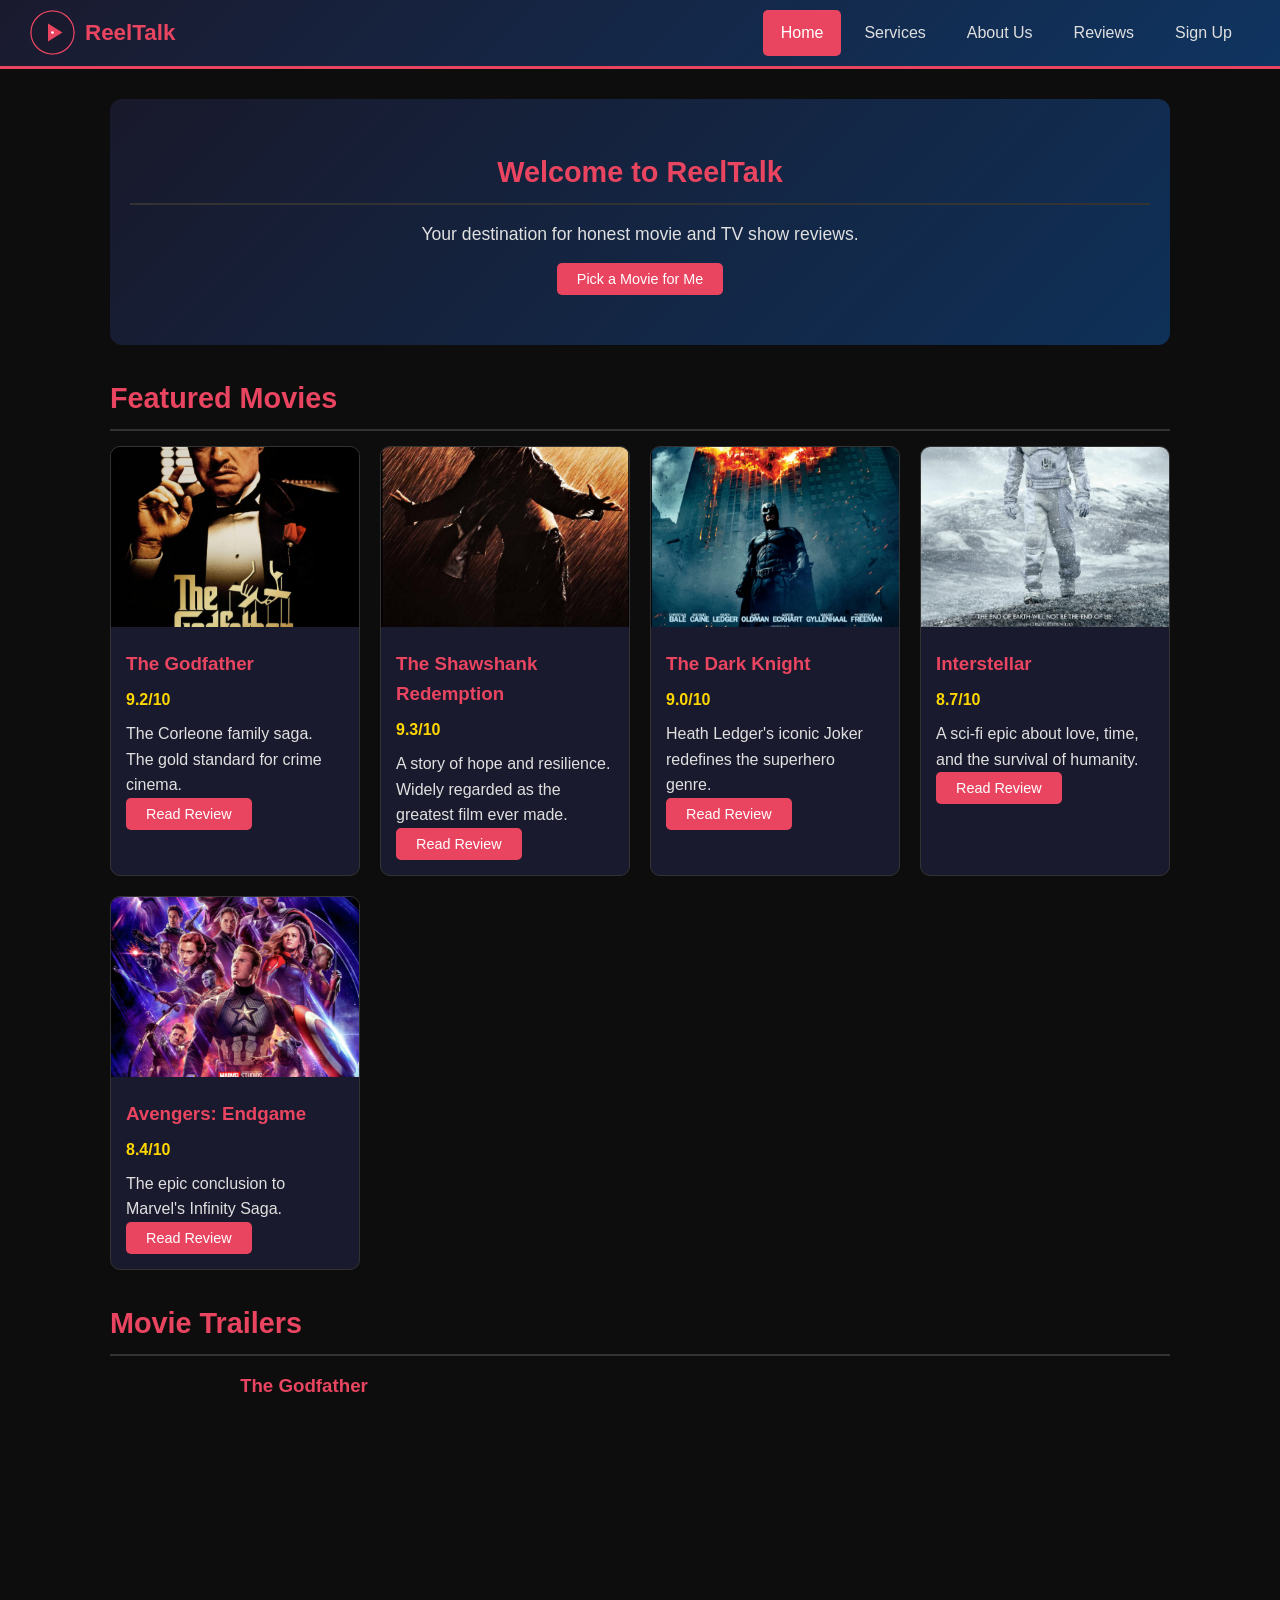
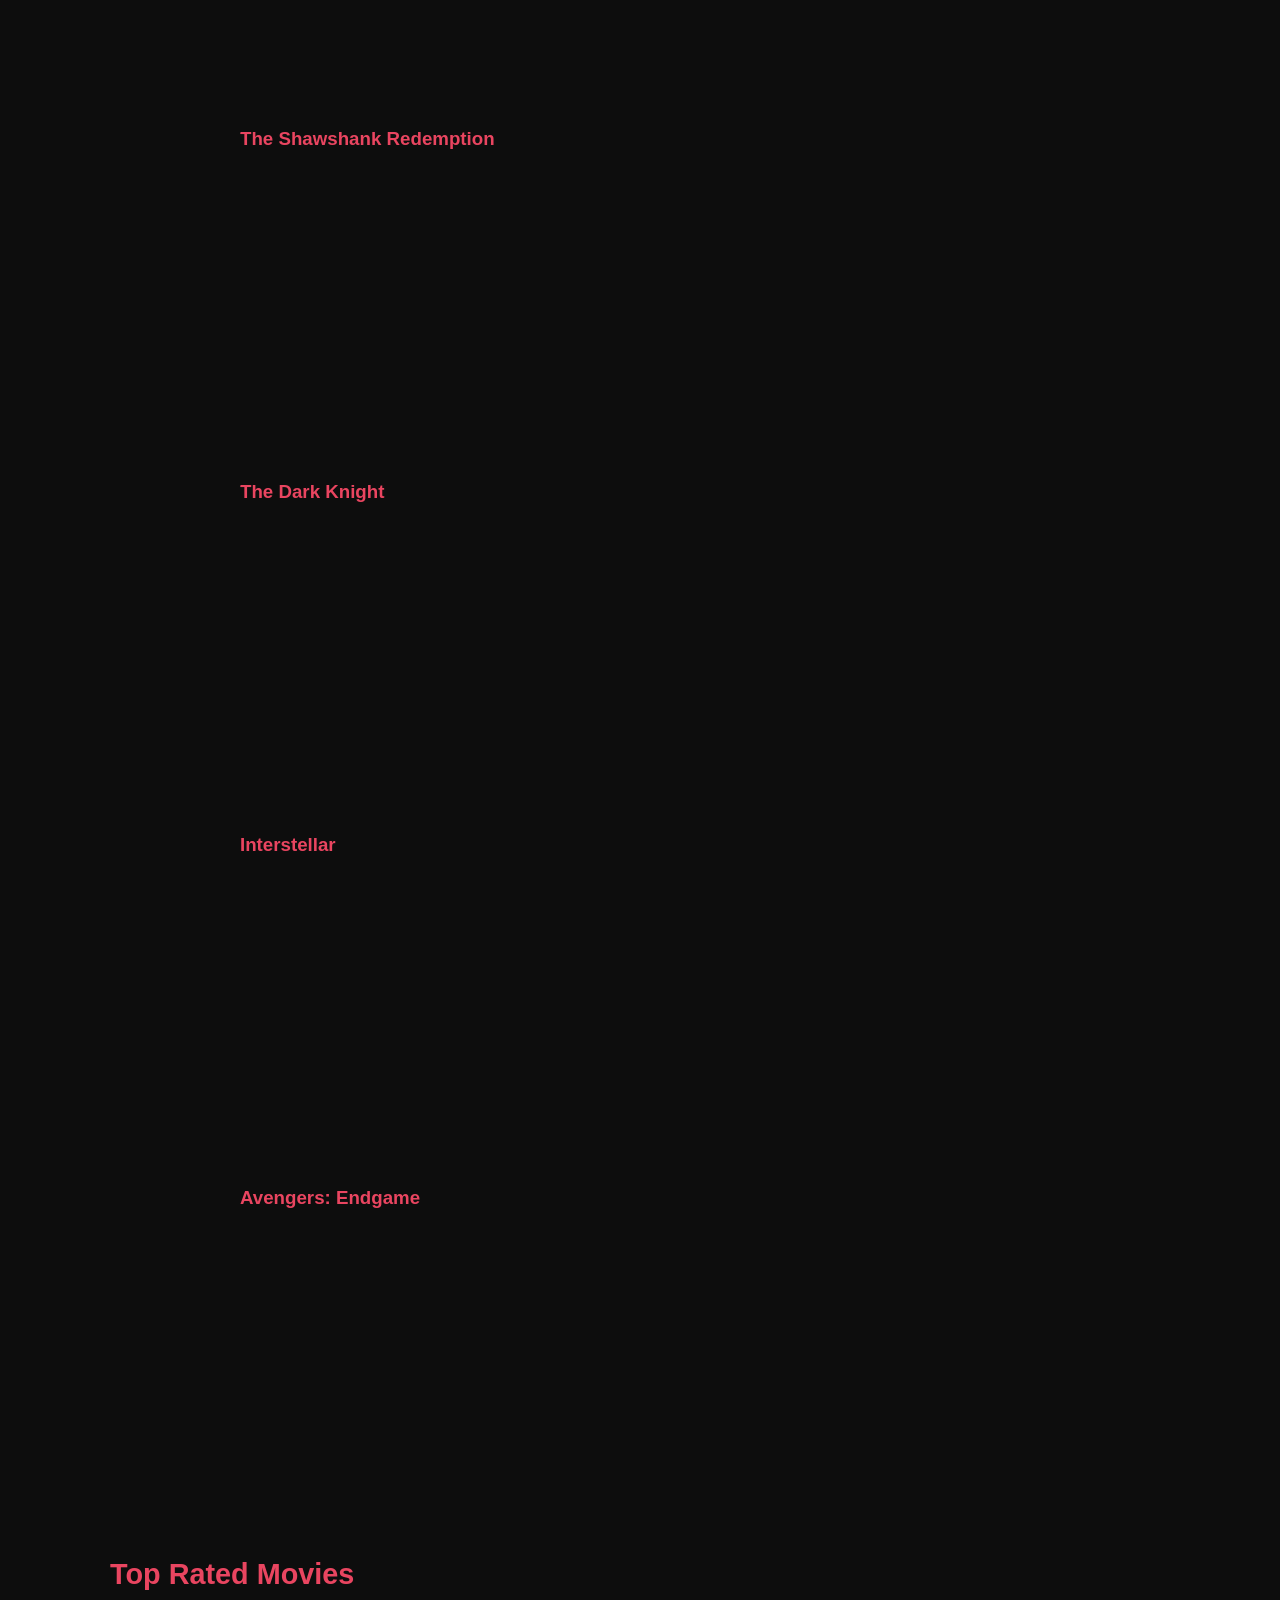
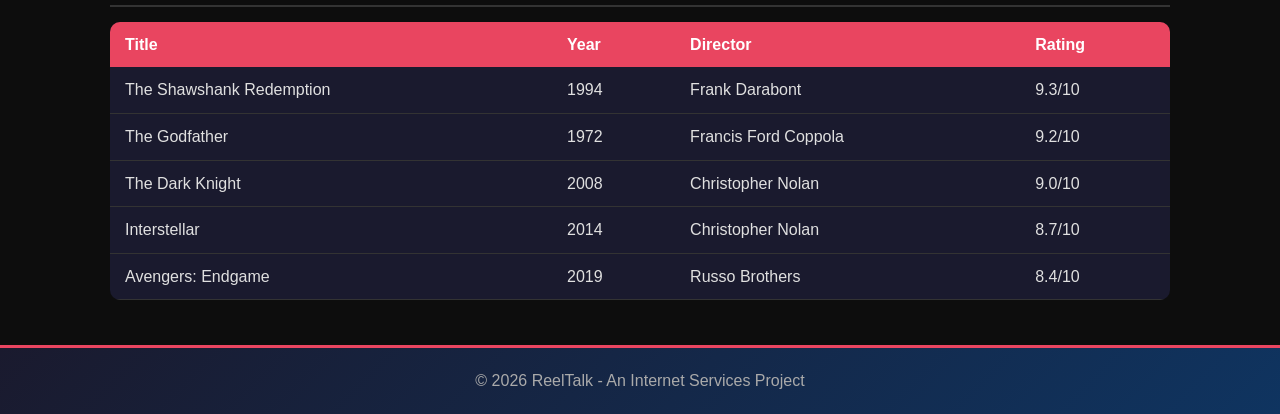
<file: index.html>
<!DOCTYPE html>
<html lang="en">
<head>
  <meta charset="UTF-8">
  <meta name="viewport" content="width=device-width, initial-scale=1.0">
  <title>ReelTalk - Home</title>
  <link rel="stylesheet" href="css/style.css">
</head>
<body>

  <header>
    <div class="logo">
      <img src="images/logo.svg" alt="Logo">
      <h1>ReelTalk</h1>
    </div>
    <nav>
      <ul>
        <li><a href="index.html" class="active">Home</a></li>
        <li><a href="services.html">Services</a>
          <div class="dropdown">
            <a href="services.html#movies">Movie Reviews</a>
            <a href="services.html#tv">TV Reviews</a>
          </div>
        </li>
        <li><a href="about.html">About Us</a></li>
        <li><a href="reviews.html">Reviews</a></li>
        <li><a href="signup.html">Sign Up</a></li>
      </ul>
    </nav>
  </header>

  <main>
    <!-- Hero -->
    <section class="hero">
      <h2>Welcome to ReelTalk</h2>
      <p>Your destination for honest movie and TV show reviews.</p>
      <button class="btn" onclick="pickRandom()">Pick a Movie for Me</button>
    </section>

    <!-- Movie Cards -->
    <section>
      <h2>Featured Movies</h2>
      <div class="card-grid">
        <div class="card">
          <img src="images/Godfather.png" alt="The Godfather" class="animated-img">
          <div class="card-content">
            <h3>The Godfather</h3>
            <div class="rating">9.2/10</div>
            <p>The Corleone family saga. The gold standard for crime cinema.</p>
            <button class="btn" onclick="openModal('m1')">Read Review</button>
          </div>
        </div>
        <div class="card">
          <img src="images/Shawshank.png" alt="Shawshank Redemption" class="animated-img">
          <div class="card-content">
            <h3>The Shawshank Redemption</h3>
            <div class="rating">9.3/10</div>
            <p>A story of hope and resilience. Widely regarded as the greatest film ever made.</p>
            <button class="btn" onclick="openModal('m2')">Read Review</button>
          </div>
        </div>
        <div class="card">
          <img src="images/Darkknight.png" alt="The Dark Knight" class="animated-img">
          <div class="card-content">
            <h3>The Dark Knight</h3>
            <div class="rating">9.0/10</div>
            <p>Heath Ledger's iconic Joker redefines the superhero genre.</p>
            <button class="btn" onclick="openModal('m3')">Read Review</button>
          </div>
        </div>
        <div class="card">
          <img src="images/Interstellar.png" alt="Interstellar" class="animated-img">
          <div class="card-content">
            <h3>Interstellar</h3>
            <div class="rating">8.7/10</div>
            <p>A sci-fi epic about love, time, and the survival of humanity.</p>
            <button class="btn" onclick="openModal('m4')">Read Review</button>
          </div>
        </div>
        <div class="card">
          <img src="images/Avengers.png" alt="Avengers Endgame" class="animated-img">
          <div class="card-content">
            <h3>Avengers: Endgame</h3>
            <div class="rating">8.4/10</div>
            <p>The epic conclusion to Marvel's Infinity Saga.</p>
            <button class="btn" onclick="openModal('m5')">Read Review</button>
          </div>
        </div>
      </div>
    </section>

    <!-- Trailers -->
    <section style="margin-top:30px;">
      <h2>Movie Trailers</h2>
      <div class="video-container" style="margin-bottom:15px;">
        <h3>The Godfather</h3>
        <iframe height="300" src="https://www.youtube.com/embed/_IqFJLdV13o" frameborder="0" allowfullscreen></iframe>
      </div>
      <div class="video-container" style="margin-bottom:15px;">
        <h3>The Shawshank Redemption</h3>
        <iframe height="300" src="https://www.youtube.com/embed/PLl99DlL6b4" frameborder="0" allowfullscreen></iframe>
      </div>
      <div class="video-container" style="margin-bottom:15px;">
        <h3>The Dark Knight</h3>
        <iframe height="300" src="https://www.youtube.com/embed/EXeTwQWrcwY" frameborder="0" allowfullscreen></iframe>
      </div>
      <div class="video-container" style="margin-bottom:15px;">
        <h3>Interstellar</h3>
        <iframe height="300" src="https://www.youtube.com/embed/zSWdZVtXT7E" frameborder="0" allowfullscreen></iframe>
      </div>
      <div class="video-container" style="margin-bottom:15px;">
        <h3>Avengers: Endgame</h3>
        <iframe height="300" src="https://www.youtube.com/embed/TcMBFSGVi1c" frameborder="0" allowfullscreen></iframe>
      </div>
    </section>

    <!-- Top Rated Table -->
    <section style="margin-top:30px;">
      <h2>Top Rated Movies</h2>
      <table>
        <thead>
          <tr><th>Title</th><th>Year</th><th>Director</th><th>Rating</th></tr>
        </thead>
        <tbody>
          <tr><td>The Shawshank Redemption</td><td>1994</td><td>Frank Darabont</td><td>9.3/10</td></tr>
          <tr><td>The Godfather</td><td>1972</td><td>Francis Ford Coppola</td><td>9.2/10</td></tr>
          <tr><td>The Dark Knight</td><td>2008</td><td>Christopher Nolan</td><td>9.0/10</td></tr>
          <tr><td>Interstellar</td><td>2014</td><td>Christopher Nolan</td><td>8.7/10</td></tr>
          <tr><td>Avengers: Endgame</td><td>2019</td><td>Russo Brothers</td><td>8.4/10</td></tr>
        </tbody>
      </table>
    </section>
  </main>

  <!-- Modals -->
  <div id="m1" class="modal"><div class="modal-content"><button class="close" onclick="closeModal('m1')">&times;</button><h3>The Godfather (1972)</h3><div class="rating">9.2/10</div><p><strong>Director:</strong> Francis Ford Coppola<br><strong>Cast:</strong> Marlon Brando, Al Pacino, James Caan</p><p>The Corleone crime family saga. A true masterpiece.</p></div></div>
  <div id="m2" class="modal"><div class="modal-content"><button class="close" onclick="closeModal('m2')">&times;</button><h3>The Shawshank Redemption (1994)</h3><div class="rating">9.3/10</div><p><strong>Director:</strong> Frank Darabont<br><strong>Cast:</strong> Tim Robbins, Morgan Freeman</p><p>A powerful story of hope and friendship.</p></div></div>
  <div id="m3" class="modal"><div class="modal-content"><button class="close" onclick="closeModal('m3')">&times;</button><h3>The Dark Knight (2008)</h3><div class="rating">9.0/10</div><p><strong>Director:</strong> Christopher Nolan<br><strong>Cast:</strong> Christian Bale, Heath Ledger</p><p>Heath Ledger's Joker is one of cinema's greatest villains.</p></div></div>
  <div id="m4" class="modal"><div class="modal-content"><button class="close" onclick="closeModal('m4')">&times;</button><h3>Interstellar (2014)</h3><div class="rating">8.7/10</div><p><strong>Director:</strong> Christopher Nolan<br><strong>Cast:</strong> Matthew McConaughey, Anne Hathaway</p><p>A visually stunning sci-fi epic about love and time.</p></div></div>
  <div id="m5" class="modal"><div class="modal-content"><button class="close" onclick="closeModal('m5')">&times;</button><h3>Avengers: Endgame (2019)</h3><div class="rating">8.4/10</div><p><strong>Directors:</strong> Russo Brothers<br><strong>Cast:</strong> Robert Downey Jr., Chris Evans</p><p>The epic conclusion to Marvel's Infinity Saga.</p></div></div>

  <div id="alert"></div>

  <footer>
    <p>&copy; 2026 ReelTalk - An Internet Services Project</p>
  </footer>

  <script src="js/script.js"></script>
</body>
</html>
</file>
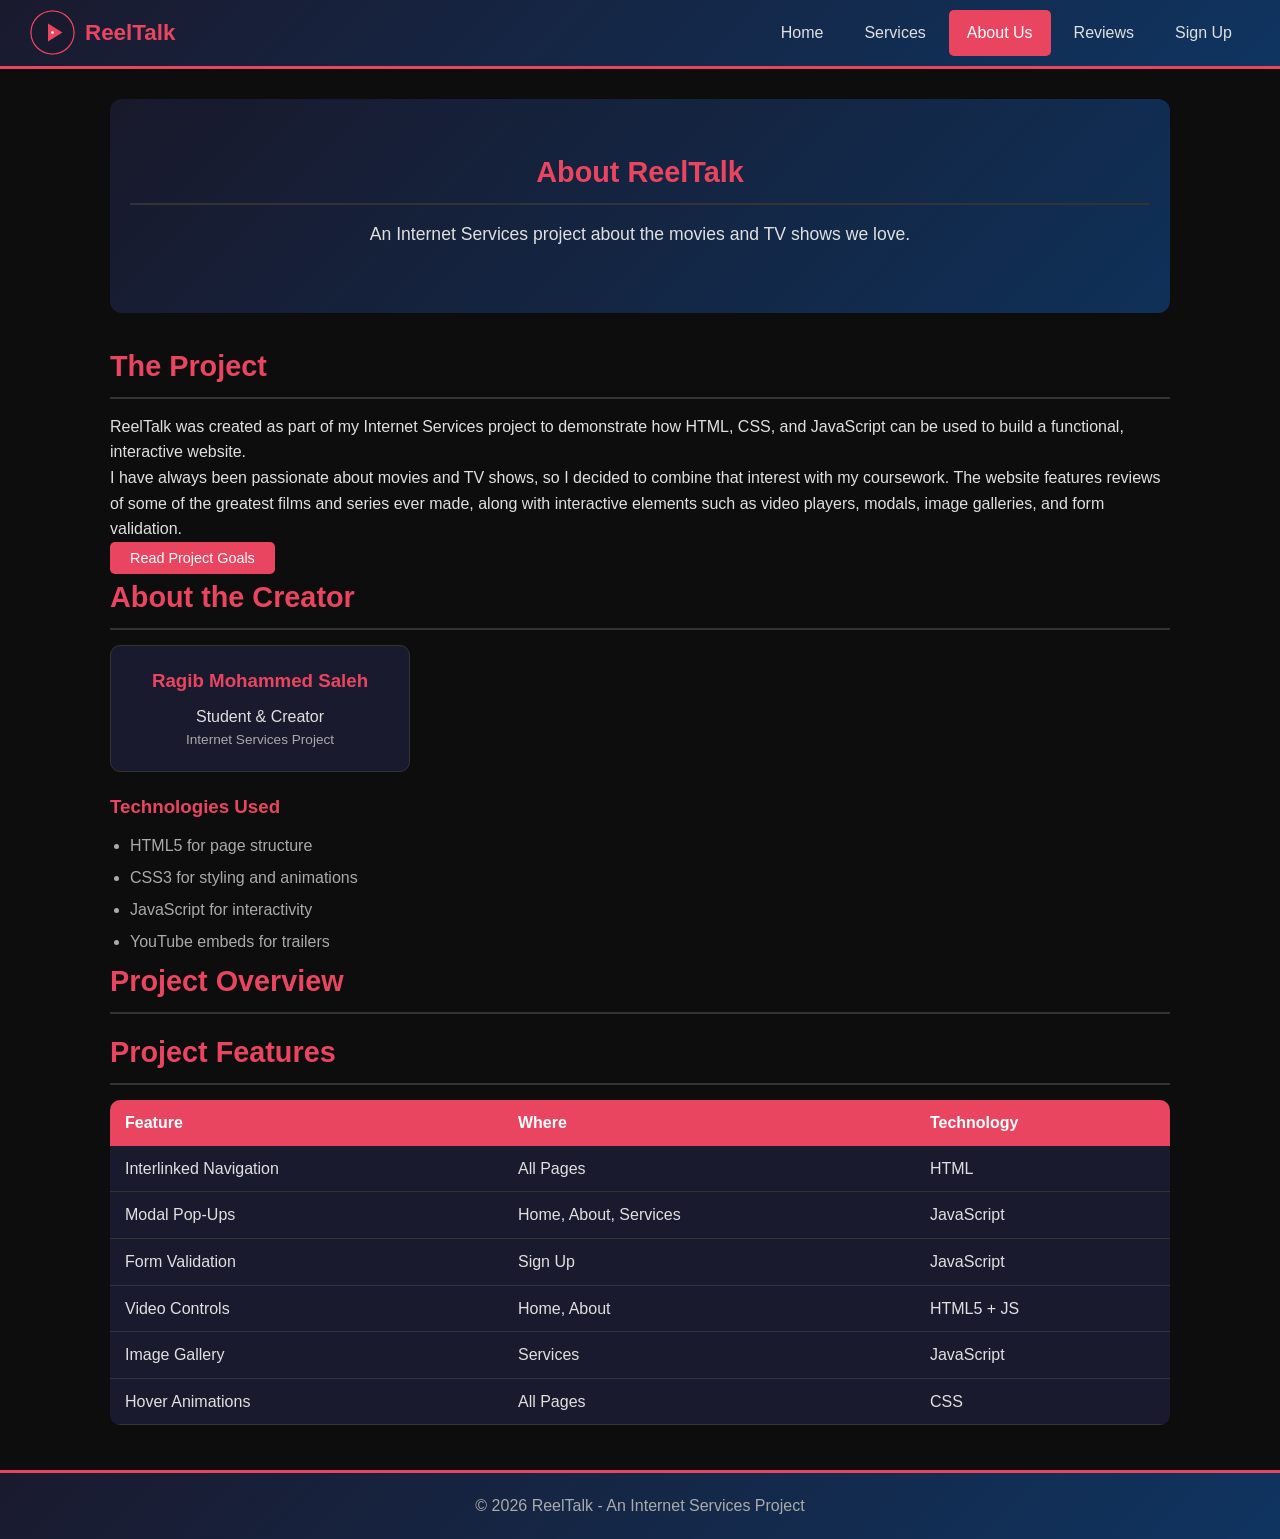
<file: about.html>
<!DOCTYPE html>
<html lang="en">
<head>
  <meta charset="UTF-8">
  <meta name="viewport" content="width=device-width, initial-scale=1.0">
  <title>About Us - ReelTalk</title>
  <link rel="stylesheet" href="css/style.css">
</head>
<body>

  <header>
    <div class="logo">
      <img src="images/logo.svg" alt="Logo">
      <h1>ReelTalk</h1>
    </div>
    <nav>
      <ul>
        <li><a href="index.html">Home</a></li>
        <li><a href="services.html">Services</a>
          <div class="dropdown">
            <a href="services.html#movies">Movie Reviews</a>
            <a href="services.html#tv">TV Reviews</a>
          </div>
        </li>
        <li><a href="about.html" class="active">About Us</a></li>
        <li><a href="reviews.html">Reviews</a></li>
        <li><a href="signup.html">Sign Up</a></li>
      </ul>
    </nav>
  </header>

  <main>
    <section class="hero">
      <h2>About ReelTalk</h2>
      <p>An Internet Services project about the movies and TV shows we love.</p>
    </section>

    <section>
      <h2>The Project</h2>
      <p>ReelTalk was created as part of my Internet Services project to demonstrate how HTML, CSS, and JavaScript can be used to build a functional, interactive website.</p>
      <p>I have always been passionate about movies and TV shows, so I decided to combine that interest with my coursework. The website features reviews of some of the greatest films and series ever made, along with interactive elements such as video players, modals, image galleries, and form validation.</p>
      <button class="btn" onclick="openModal('goalModal')">Read Project Goals</button>
    </section>

    <section>
      <h2>About the Creator</h2>
      <div class="team-member" style="max-width:300px; margin-bottom:20px;">
        
        <h3>Ragib Mohammed Saleh</h3>
        <p>Student & Creator</p>
        <p style="font-size:0.85rem; color:#aaa;">Internet Services Project</p>
      </div>
      <h3>Technologies Used</h3>
      <ul style="margin-left:20px; color:#aaa; line-height:2;">
        <li>HTML5 for page structure</li>
        <li>CSS3 for styling and animations</li>
        <li>JavaScript for interactivity</li>
        <li>YouTube embeds for trailers</li>
      </ul>
    </section>

    <!-- Video -->
    <section>
      <h2>Project Overview</h2>
      
    </section>

    <!-- Features Table -->
    <section>
      <h2>Project Features</h2>
      <table>
        <thead>
          <tr><th>Feature</th><th>Where</th><th>Technology</th></tr>
        </thead>
        <tbody>
          <tr><td>Interlinked Navigation</td><td>All Pages</td><td>HTML</td></tr>
          <tr><td>Modal Pop-Ups</td><td>Home, About, Services</td><td>JavaScript</td></tr>
          <tr><td>Form Validation</td><td>Sign Up</td><td>JavaScript</td></tr>
          <tr><td>Video Controls</td><td>Home, About</td><td>HTML5 + JS</td></tr>
          <tr><td>Image Gallery</td><td>Services</td><td>JavaScript</td></tr>
          <tr><td>Hover Animations</td><td>All Pages</td><td>CSS</td></tr>
        </tbody>
      </table>
    </section>
  </main>

  <!-- Goals Modal -->
  <div id="goalModal" class="modal">
    <div class="modal-content">
      <button class="close" onclick="closeModal('goalModal')">&times;</button>
      <h3>Project Goals</h3>
      <p>This project was created to meet the requirements of the Internet Services course:</p>
      <ul style="margin-left:20px; color:#aaa;">
        <li>Create a multi-page website with at least 5 interlinked pages</li>
        <li>Include header, logo, navigation, main body, and footer</li>
        <li>Use external CSS for consistent styling</li>
        <li>Add interactive elements: videos, images, tables, forms, buttons, animations, modals</li>
        <li>Implement JavaScript for form validation and pop-ups</li>
      </ul>
    </div>
  </div>

  <div id="alert"></div>

  <footer>
    <p>&copy; 2026 ReelTalk - An Internet Services Project</p>
  </footer>

  <script src="js/script.js"></script>
</body>
</html>
</file>
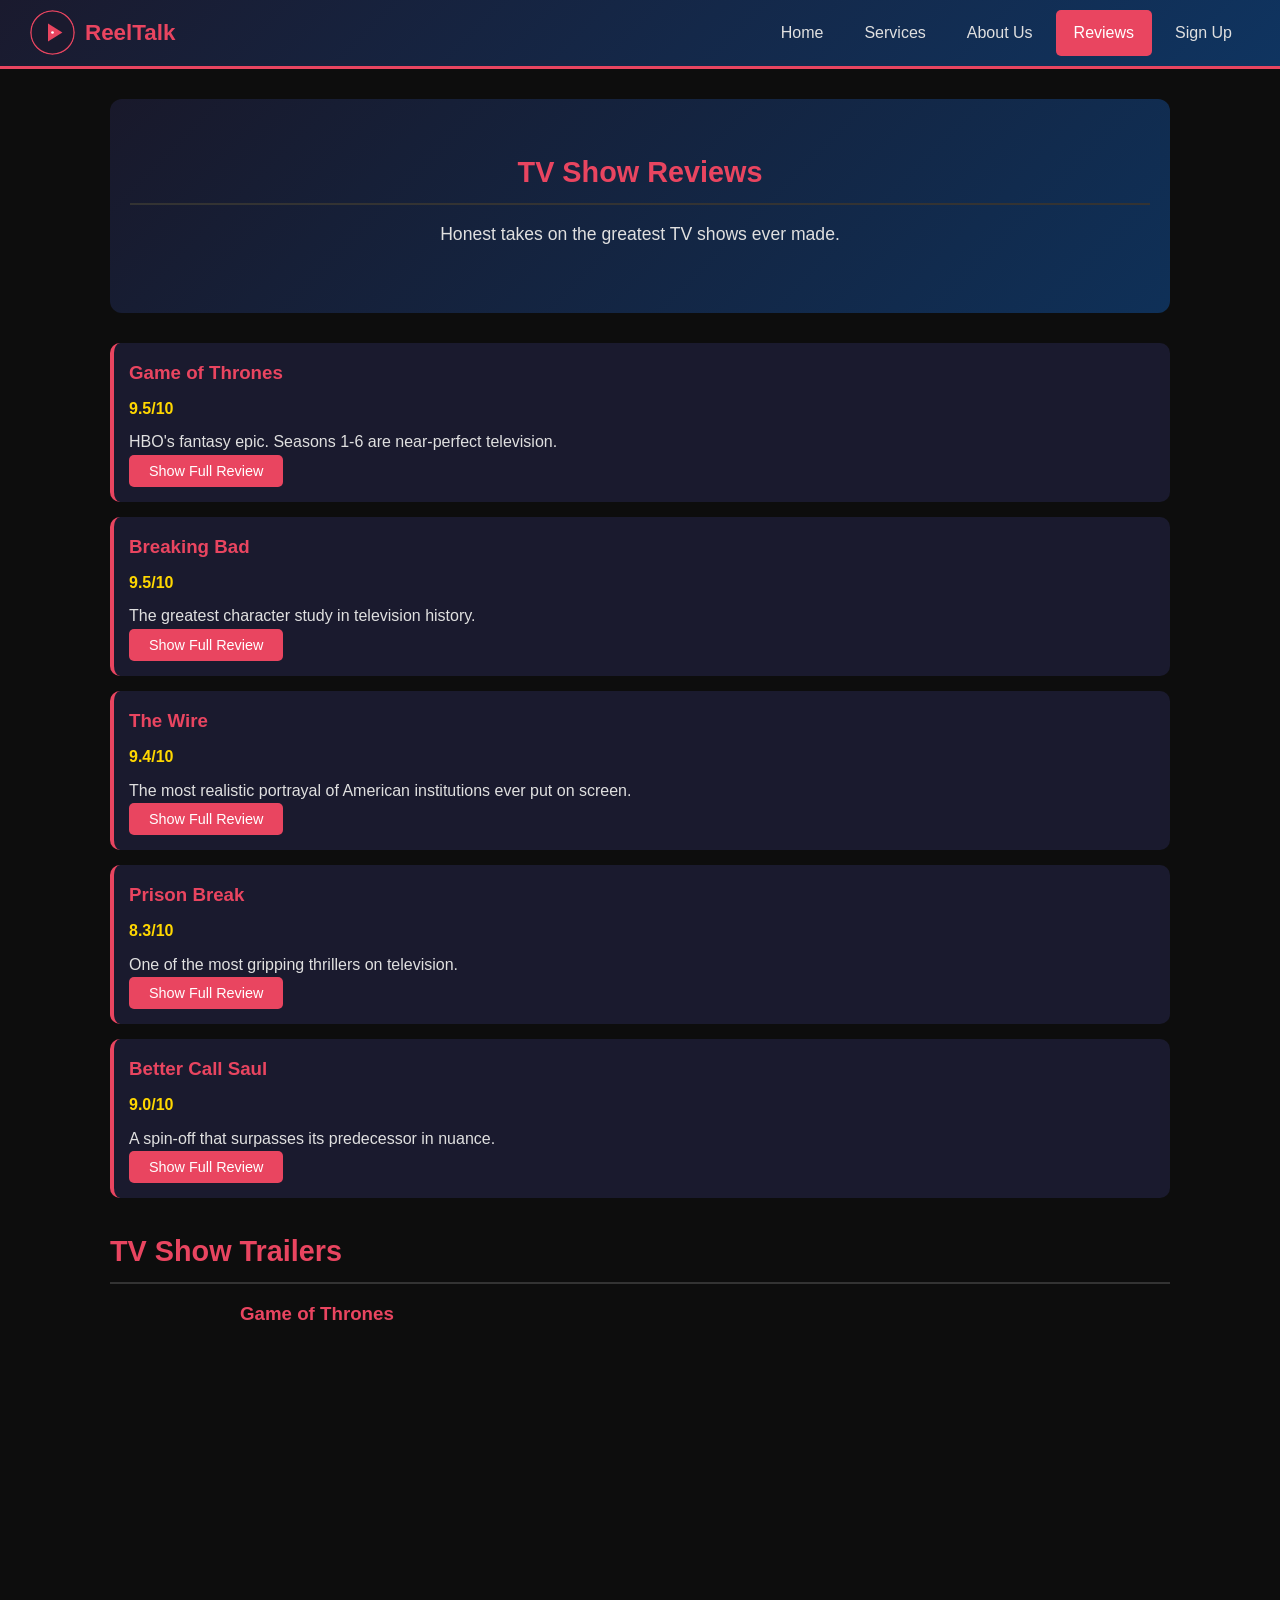
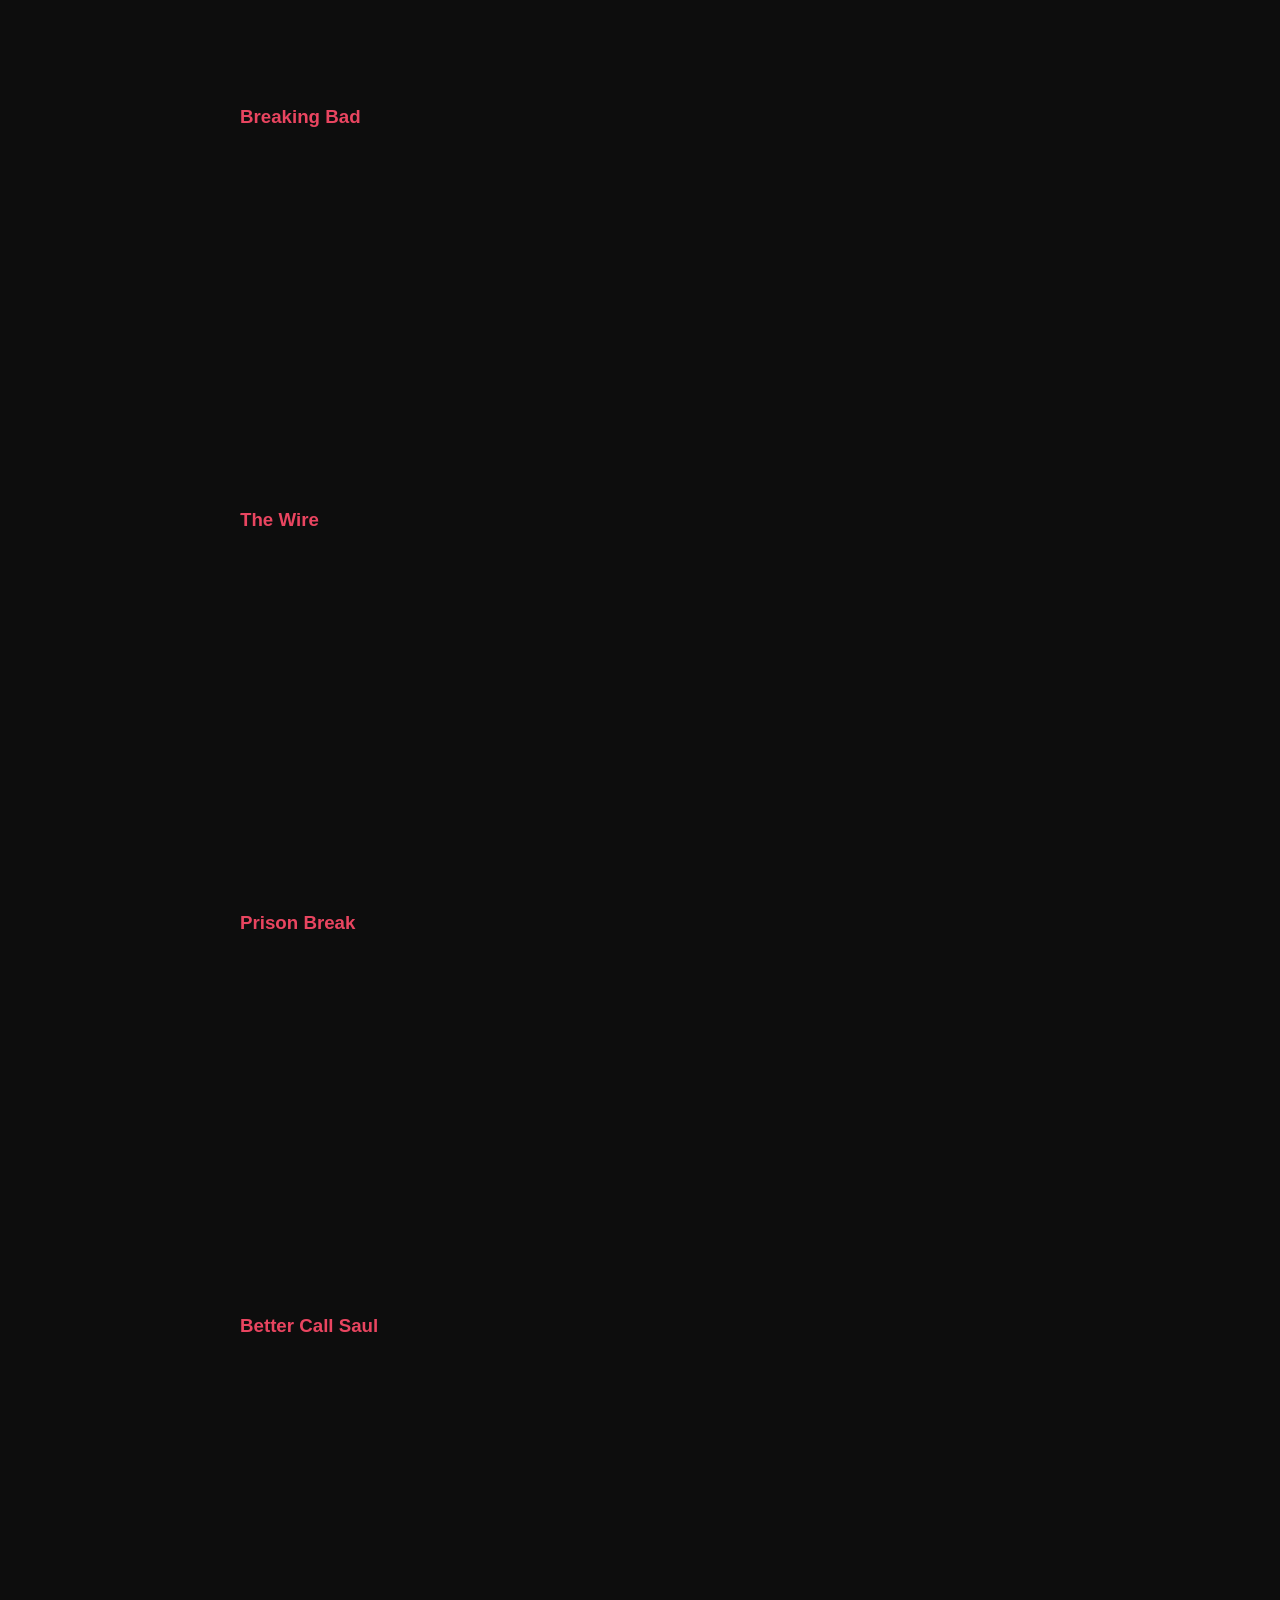
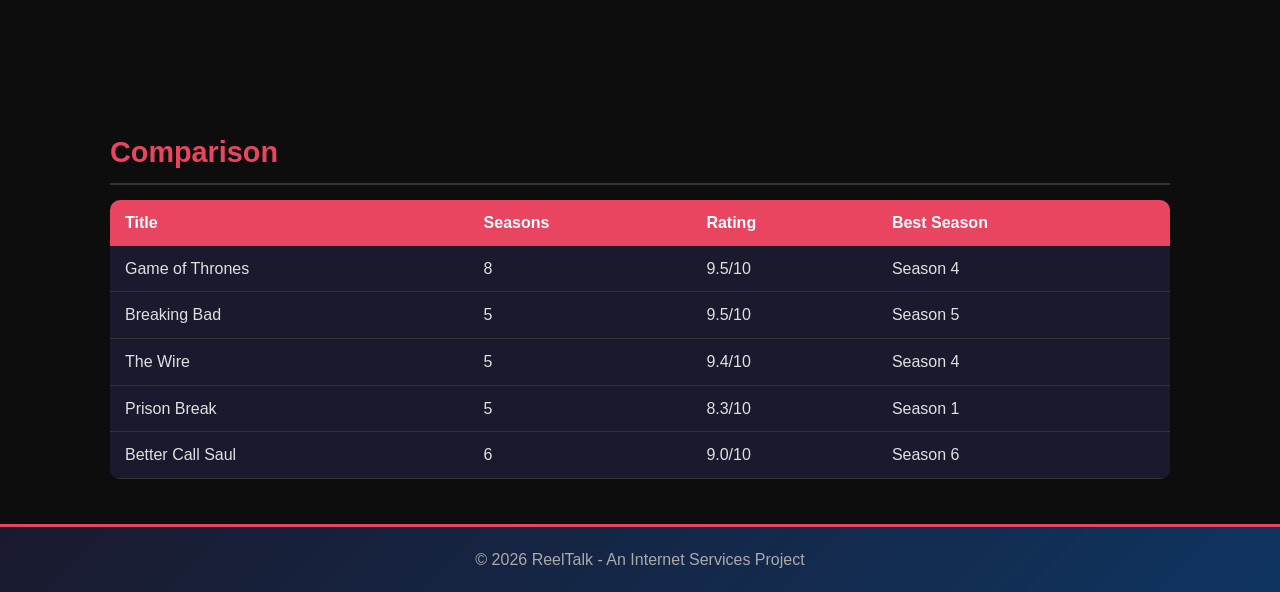
<file: reviews.html>
<!DOCTYPE html>
<html lang="en">
<head>
  <meta charset="UTF-8">
  <meta name="viewport" content="width=device-width, initial-scale=1.0">
  <title>Reviews - ReelTalk</title>
  <link rel="stylesheet" href="css/style.css">
</head>
<body>

  <header>
    <div class="logo">
      <img src="images/logo.svg" alt="Logo">
      <h1>ReelTalk</h1>
    </div>
    <nav>
      <ul>
        <li><a href="index.html">Home</a></li>
        <li><a href="services.html">Services</a>
          <div class="dropdown">
            <a href="services.html#movies">Movie Reviews</a>
            <a href="services.html#tv">TV Reviews</a>
          </div>
        </li>
        <li><a href="about.html">About Us</a></li>
        <li><a href="reviews.html" class="active">Reviews</a></li>
        <li><a href="signup.html">Sign Up</a></li>
      </ul>
    </nav>
  </header>

  <main>
    <section class="hero">
      <h2>TV Show Reviews</h2>
      <p>Honest takes on the greatest TV shows ever made.</p>
    </section>

    <!-- Game of Thrones -->
    <div class="review-item">
      <h3>Game of Thrones</h3><div class="rating">9.5/10</div>
      <p>HBO's fantasy epic. Seasons 1-6 are near-perfect television.</p>
      <button class="btn" onclick="toggleReview('got')">Show Full Review</button>
      <div id="got" style="display:none; margin-top:10px; padding:10px; background:#0d0d0d; border-radius:8px;">
        <p><strong>Seasons:</strong> 8 (2011-2019) | <strong>Creator:</strong> David Benioff</p>
        <p><strong>Cast:</strong> Emilia Clarke, Kit Harington, Peter Dinklage</p>
      </div>
    </div>

    <!-- Breaking Bad -->
    <div class="review-item">
      <h3>Breaking Bad</h3><div class="rating">9.5/10</div>
      <p>The greatest character study in television history.</p>
      <button class="btn" onclick="toggleReview('bb')">Show Full Review</button>
      <div id="bb" style="display:none; margin-top:10px; padding:10px; background:#0d0d0d; border-radius:8px;">
        <p><strong>Seasons:</strong> 5 (2008-2013) | <strong>Creator:</strong> Vince Gilligan</p>
        <p><strong>Cast:</strong> Bryan Cranston, Aaron Paul, Anna Gunn</p>
      </div>
    </div>

    <!-- The Wire -->
    <div class="review-item">
      <h3>The Wire</h3><div class="rating">9.4/10</div>
      <p>The most realistic portrayal of American institutions ever put on screen.</p>
      <button class="btn" onclick="toggleReview('wire')">Show Full Review</button>
      <div id="wire" style="display:none; margin-top:10px; padding:10px; background:#0d0d0d; border-radius:8px;">
        <p><strong>Seasons:</strong> 5 (2002-2008) | <strong>Creator:</strong> David Simon</p>
        <p><strong>Cast:</strong> Dominic West, Idris Elba, Wendell Pierce</p>
      </div>
    </div>

    <!-- Prison Break -->
    <div class="review-item">
      <h3>Prison Break</h3><div class="rating">8.3/10</div>
      <p>One of the most gripping thrillers on television.</p>
      <button class="btn" onclick="toggleReview('pb')">Show Full Review</button>
      <div id="pb" style="display:none; margin-top:10px; padding:10px; background:#0d0d0d; border-radius:8px;">
        <p><strong>Seasons:</strong> 5 (2005-2017) | <strong>Creator:</strong> Paul Scheuring</p>
        <p><strong>Cast:</strong> Wentworth Miller, Dominic Purcell</p>
      </div>
    </div>

    <!-- Better Call Saul -->
    <div class="review-item">
      <h3>Better Call Saul</h3><div class="rating">9.0/10</div>
      <p>A spin-off that surpasses its predecessor in nuance.</p>
      <button class="btn" onclick="toggleReview('bcs')">Show Full Review</button>
      <div id="bcs" style="display:none; margin-top:10px; padding:10px; background:#0d0d0d; border-radius:8px;">
        <p><strong>Seasons:</strong> 6 (2015-2022) | <strong>Creators:</strong> Vince Gilligan, Peter Gould</p>
        <p><strong>Cast:</strong> Bob Odenkirk, Jonathan Banks, Rhea Seehorn</p>
      </div>
    </div>

    <!-- TV Trailers -->
    <section style="margin-top:30px;">
      <h2>TV Show Trailers</h2>
      <!-- REPLACE the IDs after /embed/ with your own YouTube trailer IDs -->
      <div class="video-container" style="margin-bottom:15px;">
        <h3>Game of Thrones</h3>
        <iframe height="350" src="https://www.youtube.com/embed/EP7c_puxlLo" frameborder="0" allowfullscreen></iframe>
      </div>
      <div class="video-container" style="margin-bottom:15px;">
        <h3>Breaking Bad</h3>
        <iframe height="350" src="https://www.youtube.com/embed/0C_LYlz0y7Y" frameborder="0" allowfullscreen></iframe>
      </div>
      <div class="video-container" style="margin-bottom:15px;">
        <h3>The Wire</h3>
        <iframe height="350" src="https://www.youtube.com/embed/1S5khOZ1wBs" frameborder="0" allowfullscreen></iframe>
      </div>
      <div class="video-container" style="margin-bottom:15px;">
        <h3>Prison Break</h3>
        <iframe height="350" src="https://www.youtube.com/embed/tzXrvfwqqT0" frameborder="0" allowfullscreen></iframe>
      </div>
      <div class="video-container" style="margin-bottom:15px;">
        <h3>Better Call Saul</h3>
        <iframe height="350" src="https://www.youtube.com/embed/NWbrE9HxucA" frameborder="0" allowfullscreen></iframe>
      </div>
    </section>

    <!-- Comparison Table -->
    <section style="margin-top:30px;">
      <h2>Comparison</h2>
      <table>
        <thead>
          <tr><th>Title</th><th>Seasons</th><th>Rating</th><th>Best Season</th></tr>
        </thead>
        <tbody>
          <tr><td>Game of Thrones</td><td>8</td><td>9.5/10</td><td>Season 4</td></tr>
          <tr><td>Breaking Bad</td><td>5</td><td>9.5/10</td><td>Season 5</td></tr>
          <tr><td>The Wire</td><td>5</td><td>9.4/10</td><td>Season 4</td></tr>
          <tr><td>Prison Break</td><td>5</td><td>8.3/10</td><td>Season 1</td></tr>
          <tr><td>Better Call Saul</td><td>6</td><td>9.0/10</td><td>Season 6</td></tr>
        </tbody>
      </table>
    </section>
  </main>

  <div id="alert"></div>

  <footer>
    <p>&copy; 2026 ReelTalk - An Internet Services Project</p>
  </footer>

  <script src="js/script.js"></script>
</body>
</html>
</file>
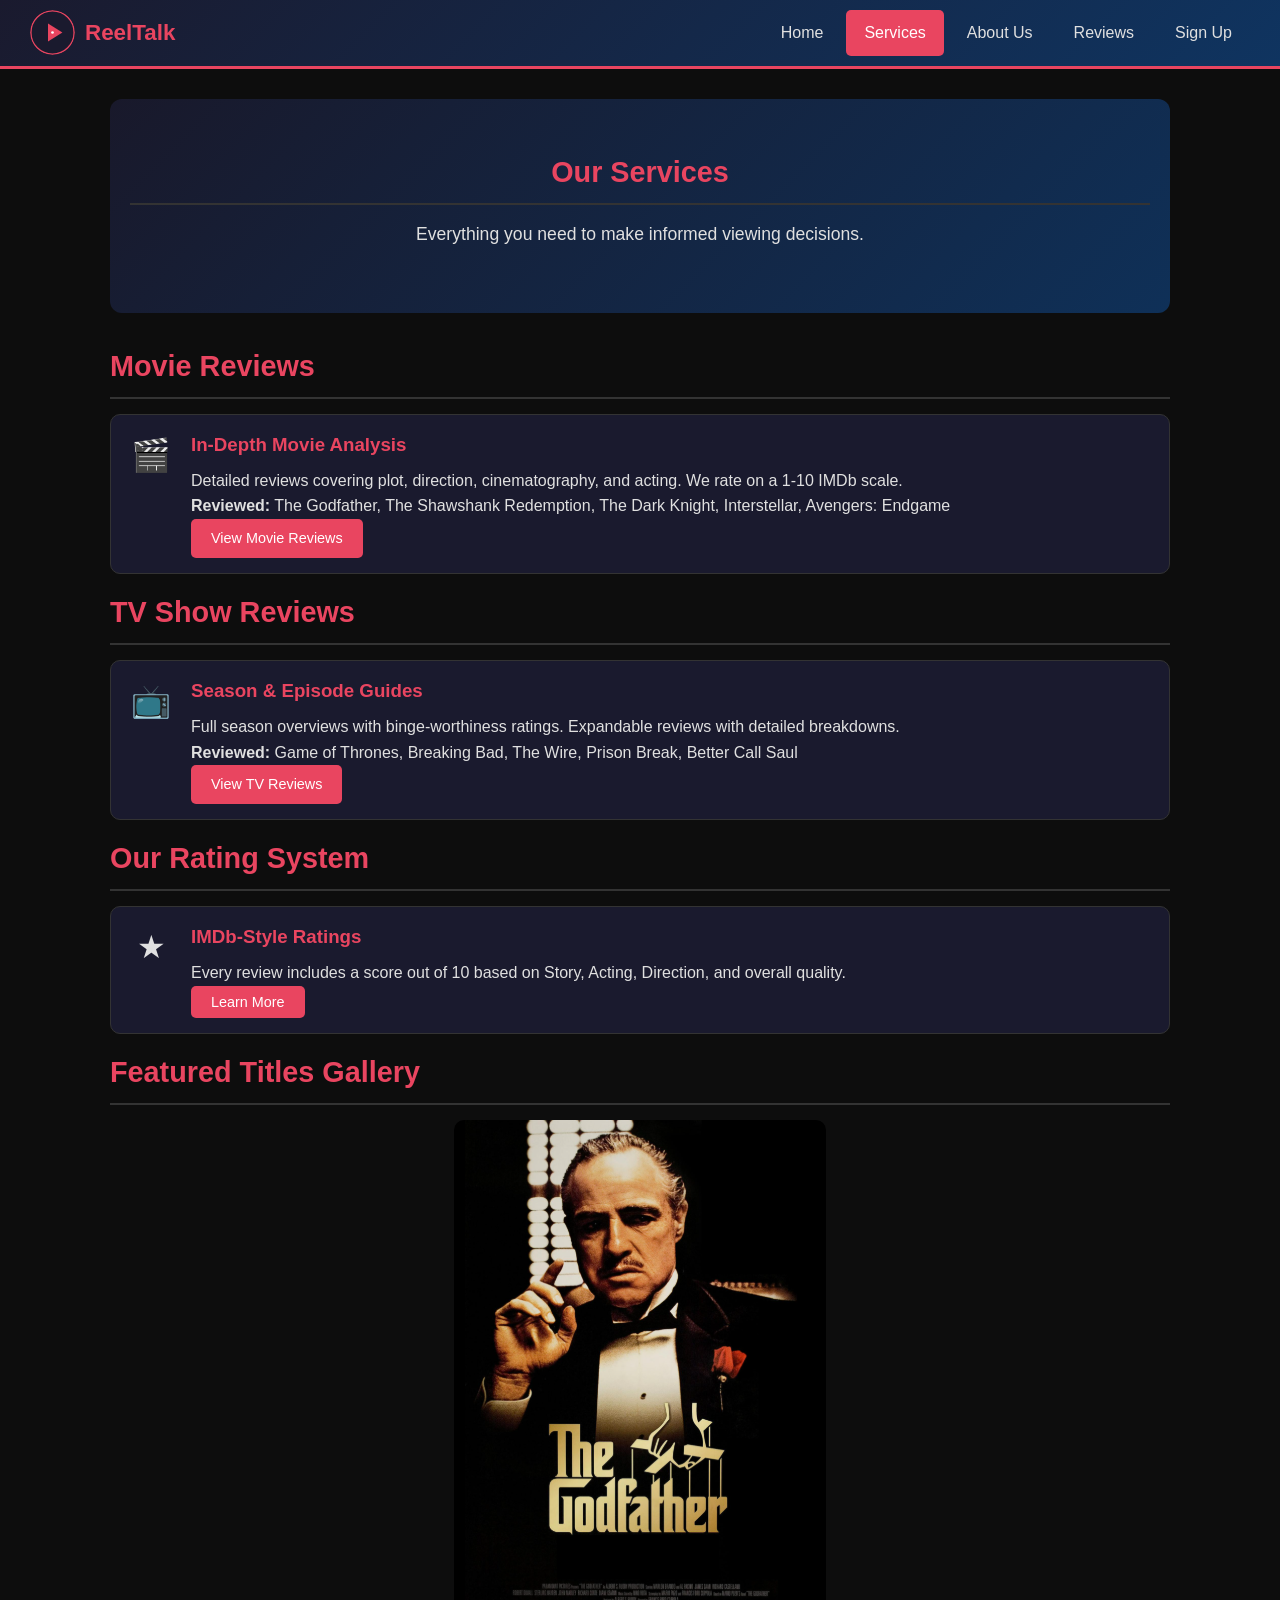
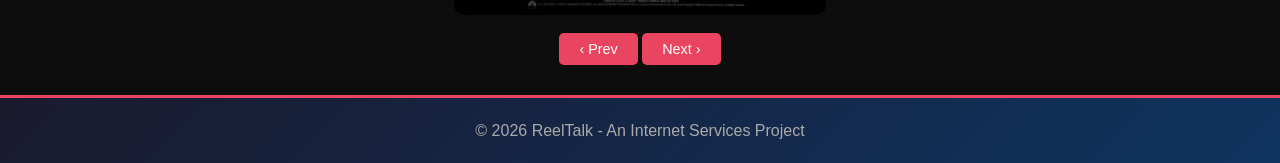
<file: services.html>
<!DOCTYPE html>
<html lang="en">
<head>
  <meta charset="UTF-8">
  <meta name="viewport" content="width=device-width, initial-scale=1.0">
  <title>Services - ReelTalk</title>
  <link rel="stylesheet" href="css/style.css">
</head>
<body>

  <header>
    <div class="logo">
      <img src="images/logo.svg" alt="Logo">
      <h1>ReelTalk</h1>
    </div>
    <nav>
      <ul>
        <li><a href="index.html">Home</a></li>
        <li><a href="services.html" class="active">Services</a>
          <div class="dropdown">
            <a href="#movies">Movie Reviews</a>
            <a href="#tv">TV Reviews</a>
          </div>
        </li>
        <li><a href="about.html">About Us</a></li>
        <li><a href="reviews.html">Reviews</a></li>
        <li><a href="signup.html">Sign Up</a></li>
      </ul>
    </nav>
  </header>

  <main>
    <section class="hero">
      <h2>Our Services</h2>
      <p>Everything you need to make informed viewing decisions.</p>
    </section>

    <!-- Movie Reviews -->
    <section id="movies">
      <h2>Movie Reviews</h2>
      <div class="service-item">
        <div class="service-icon">&#127916;</div>
        <div>
          <h3>In-Depth Movie Analysis</h3>
          <p>Detailed reviews covering plot, direction, cinematography, and acting. We rate on a 1-10 IMDb scale.</p>
          <p><strong>Reviewed:</strong> The Godfather, The Shawshank Redemption, The Dark Knight, Interstellar, Avengers: Endgame</p>
          <a href="index.html" class="btn">View Movie Reviews</a>
        </div>
      </div>
    </section>

    <!-- TV Reviews -->
    <section id="tv">
      <h2>TV Show Reviews</h2>
      <div class="service-item">
        <div class="service-icon">&#128250;</div>
        <div>
          <h3>Season & Episode Guides</h3>
          <p>Full season overviews with binge-worthiness ratings. Expandable reviews with detailed breakdowns.</p>
          <p><strong>Reviewed:</strong> Game of Thrones, Breaking Bad, The Wire, Prison Break, Better Call Saul</p>
          <a href="reviews.html" class="btn">View TV Reviews</a>
        </div>
      </div>
    </section>

    <!-- Rating System -->
    <section>
      <h2>Our Rating System</h2>
      <div class="service-item">
        <div class="service-icon">&#9733;</div>
        <div>
          <h3>IMDb-Style Ratings</h3>
          <p>Every review includes a score out of 10 based on Story, Acting, Direction, and overall quality.</p>
          <button class="btn" onclick="showAlert('Check out our reviews for detailed ratings!')">Learn More</button>
        </div>
      </div>
    </section>

    <!-- Gallery -->
    <section>
      <h2>Featured Titles Gallery</h2>
      <div style="text-align:center;">
        <img id="galleryImg" src="images/Godfather.png" alt="Gallery" style="max-width:100%; border-radius:10px;" class="animated-img">
        <div style="margin-top:10px;">
          <button class="btn" onclick="prevImage()">&#8249; Prev</button>
          <button class="btn" onclick="nextImage()">Next &#8250;</button>
        </div>
      </div>
    </section>
  </main>

  <div id="alert"></div>

  <footer>
    <p>&copy; 2026 ReelTalk - An Internet Services Project</p>
  </footer>

  <script src="js/script.js"></script>
  <script>
    initGallery([
      'images/Godfather.png',
      'images/Shawshank.png',
      'images/Darkknight.png',
      'images/Interstellar.png',
      'images/Avengers.png',
      'images/GoT.png',
      'images/brba.png',
      'images/wire.png',
      'images/prison.png',
      'images/bcs.png'
    ]);
  </script>
</body>
</html>
</file>
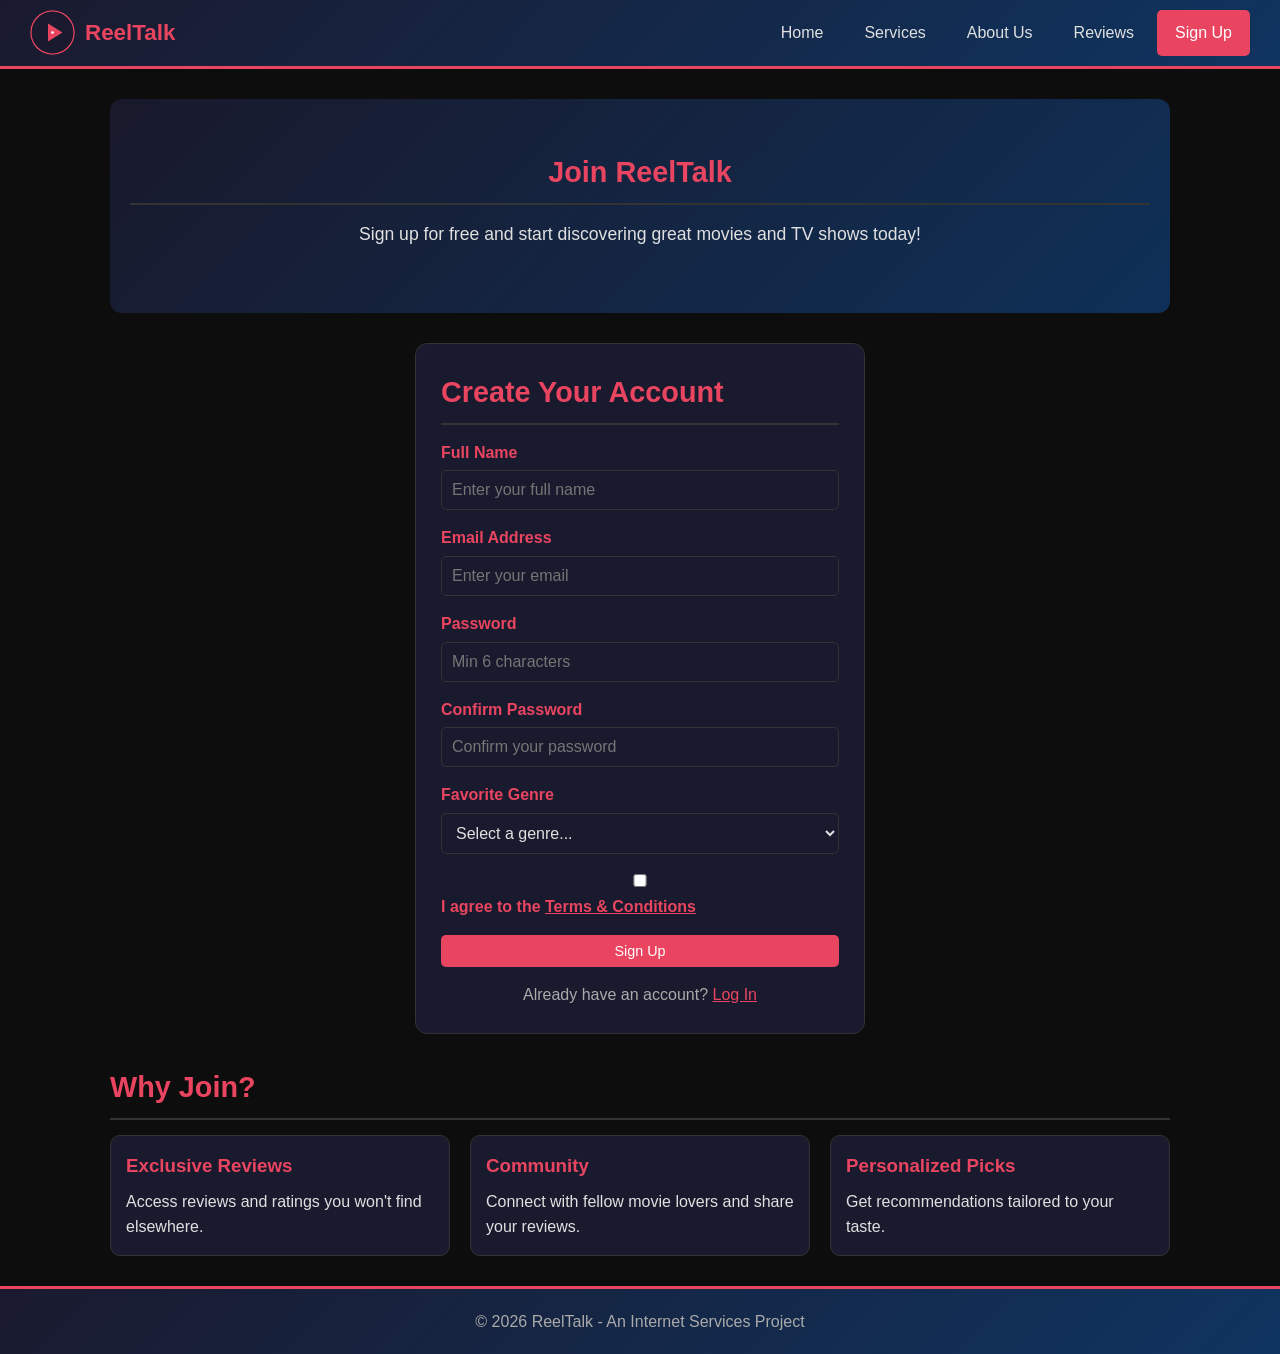
<file: signup.html>
<!DOCTYPE html>
<html lang="en">
<head>
  <meta charset="UTF-8">
  <meta name="viewport" content="width=device-width, initial-scale=1.0">
  <title>Sign Up - ReelTalk</title>
  <link rel="stylesheet" href="css/style.css">
</head>
<body>

  <header>
    <div class="logo">
      <img src="images/logo.svg" alt="Logo">
      <h1>ReelTalk</h1>
    </div>
    <nav>
      <ul>
        <li><a href="index.html">Home</a></li>
        <li><a href="services.html">Services</a>
          <div class="dropdown">
            <a href="services.html#movies">Movie Reviews</a>
            <a href="services.html#tv">TV Reviews</a>
          </div>
        </li>
        <li><a href="about.html">About Us</a></li>
        <li><a href="reviews.html">Reviews</a></li>
        <li><a href="signup.html" class="active">Sign Up</a></li>
      </ul>
    </nav>
  </header>

  <main>
    <section class="hero">
      <h2>Join ReelTalk</h2>
      <p>Sign up for free and start discovering great movies and TV shows today!</p>
    </section>

    <div class="signup-box">
      <h2>Create Your Account</h2>
      <form id="signupForm" onsubmit="return validateForm()">
        <div class="form-group">
          <label for="fullName">Full Name</label>
          <input type="text" id="fullName" placeholder="Enter your full name">
          <div id="nameErr" class="error">Full name is required.</div>
        </div>

        <div class="form-group">
          <label for="email">Email Address</label>
          <input type="email" id="email" placeholder="Enter your email">
          <div id="emailErr" class="error">Enter a valid email address.</div>
        </div>

        <div class="form-group">
          <label for="password">Password</label>
          <input type="password" id="password" placeholder="Min 6 characters">
          <div id="passErr" class="error">Password must be at least 6 characters.</div>
        </div>

        <div class="form-group">
          <label for="confirmPassword">Confirm Password</label>
          <input type="password" id="confirmPassword" placeholder="Confirm your password">
          <div id="confirmErr" class="error">Passwords do not match.</div>
        </div>

        <div class="form-group">
          <label for="favGenre">Favorite Genre</label>
          <select id="favGenre">
            <option value="">Select a genre...</option>
            <option value="action">Action</option>
            <option value="comedy">Comedy</option>
            <option value="drama">Drama</option>
            <option value="horror">Horror</option>
            <option value="sci-fi">Sci-Fi</option>
            <option value="thriller">Thriller</option>
          </select>
        </div>

        <div class="form-group">
          <label>
            <input type="checkbox" id="terms">
            I agree to the <a href="#" onclick="openModal('termsModal'); return false;" style="color:#e94560;">Terms & Conditions</a>
          </label>
        </div>

        <button type="submit" class="btn" style="width:100%;">Sign Up</button>
      </form>
      <p style="text-align:center; margin-top:15px; color:#aaa;">
        Already have an account? <a href="#" onclick="showAlert('Login feature coming soon!'); return false;" style="color:#e94560;">Log In</a>
      </p>
    </div>

    <!-- Why Join -->
    <section style="margin-top:30px;">
      <h2>Why Join?</h2>
      <div class="card-grid">
        <div class="card"><div class="card-content"><h3>Exclusive Reviews</h3><p>Access reviews and ratings you won't find elsewhere.</p></div></div>
        <div class="card"><div class="card-content"><h3>Community</h3><p>Connect with fellow movie lovers and share your reviews.</p></div></div>
        <div class="card"><div class="card-content"><h3>Personalized Picks</h3><p>Get recommendations tailored to your taste.</p></div></div>
      </div>
    </section>
  </main>

  <!-- Terms Modal -->
  <div id="termsModal" class="modal">
    <div class="modal-content">
      <button class="close" onclick="closeModal('termsModal')">&times;</button>
      <h3>Terms & Conditions</h3>
      <p>By signing up, you agree to:</p>
      <ul style="margin-left:20px; color:#aaa;">
        <li>You must be at least 13 years old</li>
        <li>All content is for personal use only</li>
        <li>We respect your privacy</li>
        <li>You can delete your account anytime</li>
      </ul>
    </div>
  </div>

  <div id="alert"></div>

  <footer>
    <p>&copy; 2026 ReelTalk - An Internet Services Project</p>
  </footer>

  <script src="js/script.js"></script>
</body>
</html>
</file>
<file: css/style.css>
* {
  margin: 0;
  padding: 0;
  box-sizing: border-box;
}

body {
  font-family: 'Segoe UI', sans-serif;
  background: #0d0d0d;
  color: #e0e0e0;
  line-height: 1.6;
}

/* Header */
header {
  background: linear-gradient(135deg, #1a1a2e, #0f3460);
  padding: 10px 30px;
  display: flex;
  align-items: center;
  justify-content: space-between;
  border-bottom: 3px solid #e94560;
  position: sticky;
  top: 0;
  z-index: 1000;
}

.logo {
  display: flex;
  align-items: center;
  gap: 10px;
}

.logo img {
  height: 45px;
  width: 45px;
  border-radius: 50%;
}

.logo h1 {
  color: #e94560;
  font-size: 1.4rem;
}

nav ul {
  list-style: none;
  display: flex;
  gap: 5px;
}

nav ul li a {
  display: block;
  padding: 10px 18px;
  color: #e0e0e0;
  text-decoration: none;
  border-radius: 5px;
  transition: 0.3s;
}

nav ul li a:hover,
nav ul li a.active {
  background: #e94560;
  color: #fff;
}

/* Dropdown */
nav ul li {
  position: relative;
}

nav ul li .dropdown {
  display: none;
  position: absolute;
  top: 100%;
  left: 0;
  background: #1a1a2e;
  min-width: 160px;
  border-radius: 5px;
  box-shadow: 0 5px 20px rgba(0,0,0,0.5);
  border: 1px solid #333;
}

nav ul li:hover .dropdown {
  display: block;
}

nav ul li .dropdown a {
  padding: 10px 15px;
  border-bottom: 1px solid #333;
  border-radius: 0;
}

/* main */
main {
  max-width: 1100px;
  margin: 0 auto;
  padding: 30px 20px;
}

h2 {
  color: #e94560;
  font-size: 1.8rem;
  margin-bottom: 15px;
  border-bottom: 2px solid #333;
  padding-bottom: 8px;
}

h3 {
  color: #e94560;
  margin-bottom: 8px;
}

/* hero */
.hero {
  text-align: center;
  padding: 50px 20px;
  background: linear-gradient(135deg, rgba(26,26,46,0.9), rgba(15,52,96,0.9));
  border-radius: 12px;
  margin-bottom: 30px;
}

.hero p {
  font-size: 1.1rem;
  margin-bottom: 15px;
}

/* cards */
.card-grid {
  display: grid;
  grid-template-columns: repeat(auto-fit, minmax(250px, 1fr));
  gap: 20px;
}

.card {
  background: #1a1a2e;
  border-radius: 10px;
  overflow: hidden;
  border: 1px solid #333;
  transition: 0.3s;
}

.card:hover {
  transform: translateY(-8px);
  border-color: #e94560;
  box-shadow: 0 8px 25px rgba(233,69,96,0.3);
}

.card img {
  width: 100%;
  height: 180px;
  object-fit: cover;
}

.card-content {
  padding: 15px;
}

.rating {
  color: #ffd700;
  font-weight: 600;
  margin: 8px 0;
}

.btn {
  display: inline-block;
  padding: 8px 20px;
  background: #e94560;
  color: #fff;
  border: none;
  border-radius: 5px;
  cursor: pointer;
  text-decoration: none;
  font-size: 0.9rem;
  transition: 0.3s;
}

.btn:hover {
  background: #c73a52;
}

/* table */
table {
  width: 100%;
  border-collapse: collapse;
  margin: 15px 0;
  background: #1a1a2e;
  border-radius: 10px;
  overflow: hidden;
}

th {
  background: #e94560;
  color: #fff;
  padding: 10px 15px;
  text-align: left;
}

td {
  padding: 10px 15px;
  border-bottom: 1px solid #333;
}

tr:hover {
  background: rgba(233,69,96,0.1);
}

/* forms */
.form-group {
  margin-bottom: 15px;
}

.form-group label {
  display: block;
  margin-bottom: 5px;
  font-weight: 600;
  color: #e94560;
}

.form-group input,
.form-group select,
.form-group textarea {
  width: 100%;
  padding: 10px;
  background: #1a1a2e;
  border: 1px solid #333;
  border-radius: 5px;
  color: #e0e0e0;
  font-size: 1rem;
}

.form-group input:focus,
.form-group select:focus {
  outline: none;
  border-color: #e94560;
}

.error {
  color: #e94560;
  font-size: 0.85rem;
  display: none;
}

/* modal */
.modal {
  display: none;
  position: fixed;
  top: 0; left: 0;
  width: 100%; height: 100%;
  background: rgba(0,0,0,0.7);
  z-index: 2000;
  justify-content: center;
  align-items: center;
}

.modal-content {
  background: #1a1a2e;
  padding: 25px;
  border-radius: 12px;
  max-width: 500px;
  width: 90%;
  border: 1px solid #e94560;
  position: relative;
}

.close {
  position: absolute;
  top: 10px; right: 15px;
  font-size: 1.5rem;
  cursor: pointer;
  color: #aaa;
  background: none;
  border: none;
}

.close:hover {
  color: #e94560;
}

/* alert */
#alert {
  display: none;
  position: fixed;
  top: 20px; right: 20px;
  background: #28a745;
  color: #fff;
  padding: 12px 20px;
  border-radius: 8px;
  z-index: 3000;
  box-shadow: 0 5px 15px rgba(0,0,0,0.3);
}

/* Footer */
footer {
  background: linear-gradient(135deg, #1a1a2e, #0f3460);
  color: #aaa;
  text-align: center;
  padding: 20px;
  border-top: 3px solid #e94560;
}

/* video */
.video-container {
  max-width: 800px;
  margin: 15px auto;
  border-radius: 10px;
  overflow: hidden;
}

.video-container video,
.video-container iframe {
  width: 100%;
  display: block;
}

/* reviews */
.review-item {
  padding: 15px;
  background: #1a1a2e;
  border-radius: 10px;
  margin-bottom: 15px;
  border-left: 4px solid #e94560;
}

/* signup */
.signup-box {
  max-width: 450px;
  margin: 0 auto;
  padding: 25px;
  background: #1a1a2e;
  border-radius: 12px;
  border: 1px solid #333;
}

/* Team */
.team-grid {
  display: grid;
  grid-template-columns: repeat(auto-fit, minmax(180px, 1fr));
  gap: 20px;
}

.team-member {
  text-align: center;
  padding: 20px;
  background: #1a1a2e;
  border-radius: 10px;
  border: 1px solid #333;
}

.team-member img {
  width: 100px;
  height: 100px;
  border-radius: 50%;
  border: 3px solid #e94560;
  margin-bottom: 10px;
}

/* Serviceitem */
.service-item {
  display: flex;
  gap: 15px;
  padding: 15px;
  background: #1a1a2e;
  border-radius: 10px;
  margin-bottom: 15px;
  border: 1px solid #333;
}

.service-icon {
  font-size: 2rem;
  min-width: 50px;
  text-align: center;
}

/* Hover animation */
.animated-img {
  transition: transform 0.5s;
}

.animated-img:hover {
  transform: scale(1.05);
}

/* Pulse */
.pulse {
  animation: pulse 2s infinite;
}

@keyframes pulse {
  0%, 100% { transform: scale(1); }
  50% { transform: scale(1.05); }
}
</file>
